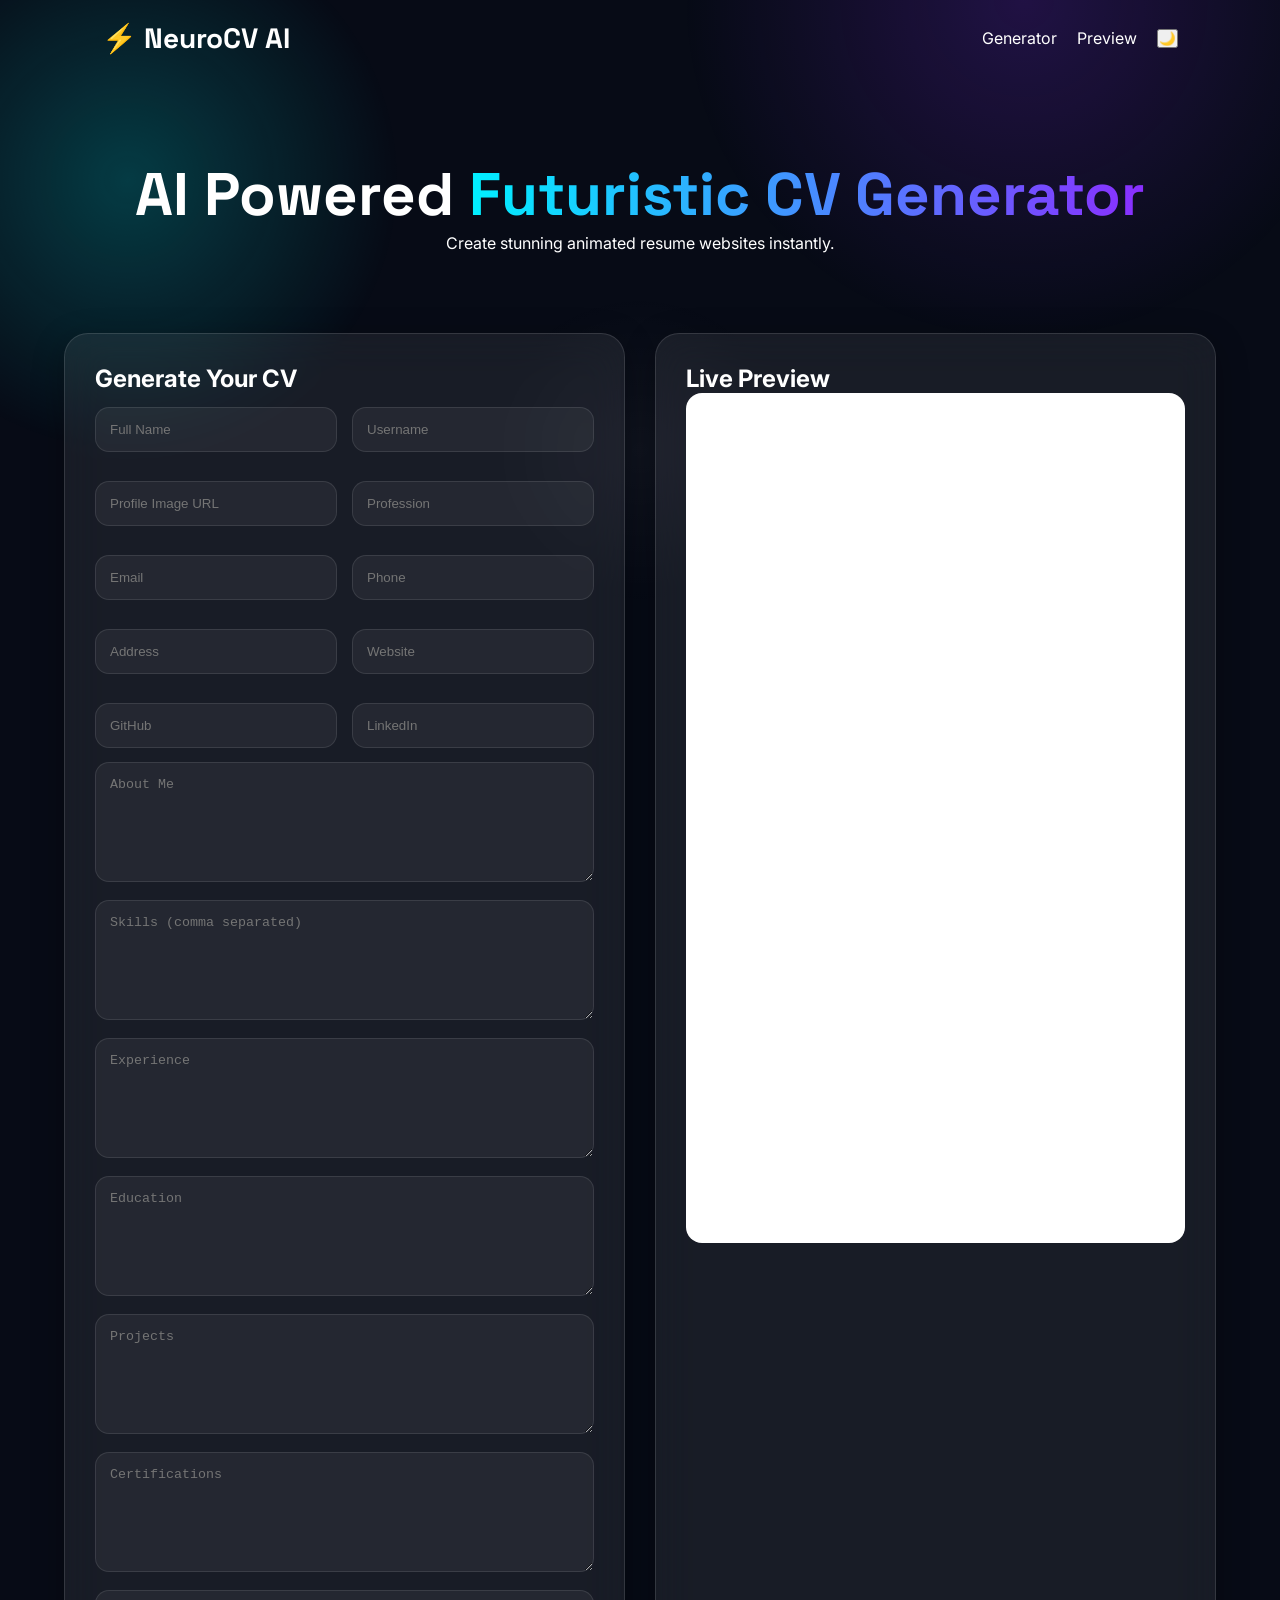
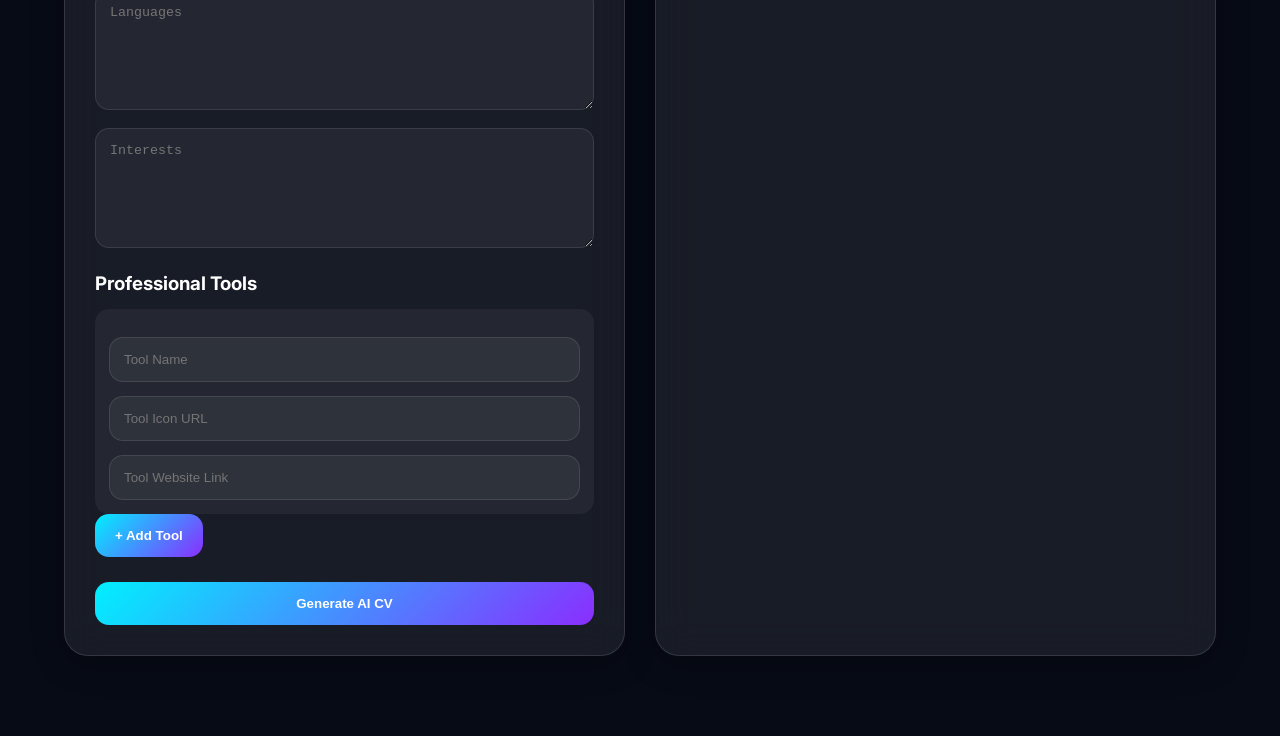
<file: index.html>
<!DOCTYPE html>
<html lang="en">
<head>
  <meta charset="UTF-8" />
  <meta name="viewport" content="width=device-width, initial-scale=1.0"/>
  <title>NeuroCV AI Generator</title>

  <link rel="stylesheet" href="style.css"/>

  <link rel="preconnect" href="https://fonts.googleapis.com">
  <link href="https://fonts.googleapis.com/css2?family=Poppins:wght@300;400;500;600;700&family=Inter:wght@300;400;500;600;700&family=Space+Grotesk:wght@400;500;700&display=swap" rel="stylesheet">
</head>
<body>

<div class="particles"></div>

<header class="navbar">
  <div class="logo">⚡ NeuroCV AI</div>

  <nav>
    <a href="#generator">Generator</a>
    <a href="#preview">Preview</a>
    <button id="themeToggle">🌙</button>
  </nav>
</header>

<section class="hero">
  <h1>AI Powered <span>Futuristic CV Generator</span></h1>
  <p>Create stunning animated resume websites instantly.</p>
</section>

<section id="generator" class="container">

  <div class="glass form-card">

    <h2>Generate Your CV</h2>

    <form id="cvForm">

      <div class="grid">

        <input type="text" placeholder="Full Name" id="fullName" required/>
        <input type="text" placeholder="Username" id="username" required/>
        <input type="text" placeholder="Profile Image URL" id="profileImage"/>
        <input type="text" placeholder="Profession" id="profession"/>

        <input type="email" placeholder="Email" id="email"/>
        <input type="text" placeholder="Phone" id="phone"/>
        <input type="text" placeholder="Address" id="address"/>
        <input type="text" placeholder="Website" id="website"/>

        <input type="text" placeholder="GitHub" id="github"/>
        <input type="text" placeholder="LinkedIn" id="linkedin"/>

      </div>

      <textarea placeholder="About Me" id="about"></textarea>
      <textarea placeholder="Skills (comma separated)" id="skills"></textarea>
      <textarea placeholder="Experience" id="experience"></textarea>
      <textarea placeholder="Education" id="education"></textarea>
      <textarea placeholder="Projects" id="projects"></textarea>
      <textarea placeholder="Certifications" id="certifications"></textarea>
      <textarea placeholder="Languages" id="languages"></textarea>
      <textarea placeholder="Interests" id="interests"></textarea>

      <div class="tools-section">
        <h3>Professional Tools</h3>

        <div id="toolsContainer"></div>

        <button type="button" id="addToolBtn" class="neon-btn">
          + Add Tool
        </button>
      </div>

      <button type="submit" class="generate-btn">
        Generate AI CV
      </button>

    </form>

  </div>

  <div id="preview" class="glass preview-card">
    <h2>Live Preview</h2>

    <iframe id="previewFrame"></iframe>
  </div>

</section>

<div id="toast"></div>

<div class="modal hidden" id="successModal">
  <div class="modal-content glass">

    <h2>CV Generated Successfully 🚀</h2>

    <input type="text" id="generatedUrl" readonly/>

    <div class="modal-buttons">
      <a id="openCvBtn" target="_blank" class="neon-btn">Open CV</a>

      <button id="copyBtn" class="neon-btn">
        Copy URL
      </button>

      <button id="downloadBtn" class="neon-btn">
        Download HTML
      </button>
    </div>

  </div>
</div>

<script type="module" src="script.js"></script>

</body>
</html>
</file>
<file: style.css>
:root{
  --bg:#070b16;
  --card:rgba(255,255,255,0.07);
  --border:rgba(255,255,255,0.12);
  --text:#ffffff;
  --primary:#00f0ff;
  --secondary:#8a2eff;
}

.light{
  --bg:#eef3ff;
  --card:rgba(255,255,255,0.8);
  --border:rgba(0,0,0,0.08);
  --text:#111;
}

*{
  margin:0;
  padding:0;
  box-sizing:border-box;
}

body{
  background:var(--bg);
  color:var(--text);
  font-family:'Inter',sans-serif;
  overflow-x:hidden;
  transition:0.3s;
}

.particles{
  position:fixed;
  inset:0;
  background:
    radial-gradient(circle at 10% 20%, rgba(0,255,255,.2), transparent 20%),
    radial-gradient(circle at 80% 0%, rgba(138,46,255,.2), transparent 25%),
    radial-gradient(circle at 50% 50%, rgba(255,255,255,.04), transparent 20%);
  z-index:-1;
  animation:move 10s infinite alternate;
}

@keyframes move{
  from{
    transform:translateY(0px);
  }
  to{
    transform:translateY(-30px);
  }
}

.navbar{
  display:flex;
  justify-content:space-between;
  padding:20px 8%;
  align-items:center;
}

.navbar nav{
  display:flex;
  gap:20px;
  align-items:center;
}

.navbar a{
  color:white;
  text-decoration:none;
}

.logo{
  font-size:28px;
  font-family:'Space Grotesk';
  font-weight:700;
}

.hero{
  text-align:center;
  padding:80px 20px;
}

.hero h1{
  font-size:60px;
  font-family:'Space Grotesk';
}

.hero span{
  background:linear-gradient(90deg,#00f0ff,#8a2eff);
  -webkit-background-clip:text;
  -webkit-text-fill-color:transparent;
}

.container{
  width:90%;
  margin:auto;
  display:grid;
  grid-template-columns:1fr 1fr;
  gap:30px;
  padding-bottom:80px;
}

.glass{
  background:var(--card);
  backdrop-filter:blur(20px);
  border:1px solid var(--border);
  border-radius:24px;
  padding:30px;
  box-shadow:0 8px 32px rgba(0,0,0,.3);
}

.grid{
  display:grid;
  grid-template-columns:1fr 1fr;
  gap:15px;
}

input,
textarea{
  width:100%;
  background:rgba(255,255,255,.05);
  border:1px solid rgba(255,255,255,.1);
  padding:14px;
  border-radius:14px;
  color:var(--text);
  margin-top:14px;
  outline:none;
  transition:.3s;
}

input:focus,
textarea:focus{
  border-color:var(--primary);
  box-shadow:0 0 12px rgba(0,240,255,.5);
}

textarea{
  min-height:120px;
  resize:vertical;
}

.neon-btn,
.generate-btn{
  background:linear-gradient(135deg,#00f0ff,#8a2eff);
  border:none;
  color:white;
  padding:14px 20px;
  border-radius:14px;
  cursor:pointer;
  font-weight:600;
  transition:.3s;
}

.generate-btn{
  width:100%;
  margin-top:25px;
}

.neon-btn:hover,
.generate-btn:hover{
  transform:translateY(-3px) scale(1.02);
  box-shadow:0 0 20px rgba(0,240,255,.5);
}

.preview-card iframe{
  width:100%;
  height:850px;
  border:none;
  border-radius:16px;
  background:white;
}

.tools-section{
  margin-top:20px;
}

.tool-item{
  margin-top:14px;
  padding:14px;
  border-radius:14px;
  background:rgba(255,255,255,.05);
}

.modal{
  position:fixed;
  inset:0;
  display:flex;
  justify-content:center;
  align-items:center;
  background:rgba(0,0,0,.6);
}

.hidden{
  display:none;
}

.modal-content{
  width:90%;
  max-width:500px;
}

.modal-buttons{
  margin-top:20px;
  display:flex;
  gap:10px;
  flex-wrap:wrap;
}

#toast{
  position:fixed;
  bottom:20px;
  right:20px;
  background:#111;
  color:white;
  padding:14px 18px;
  border-radius:12px;
  display:none;
}

@media(max-width:900px){

  .container{
    grid-template-columns:1fr;
  }

  .hero h1{
    font-size:40px;
  }

  .grid{
    grid-template-columns:1fr;
  }

}
</file>
